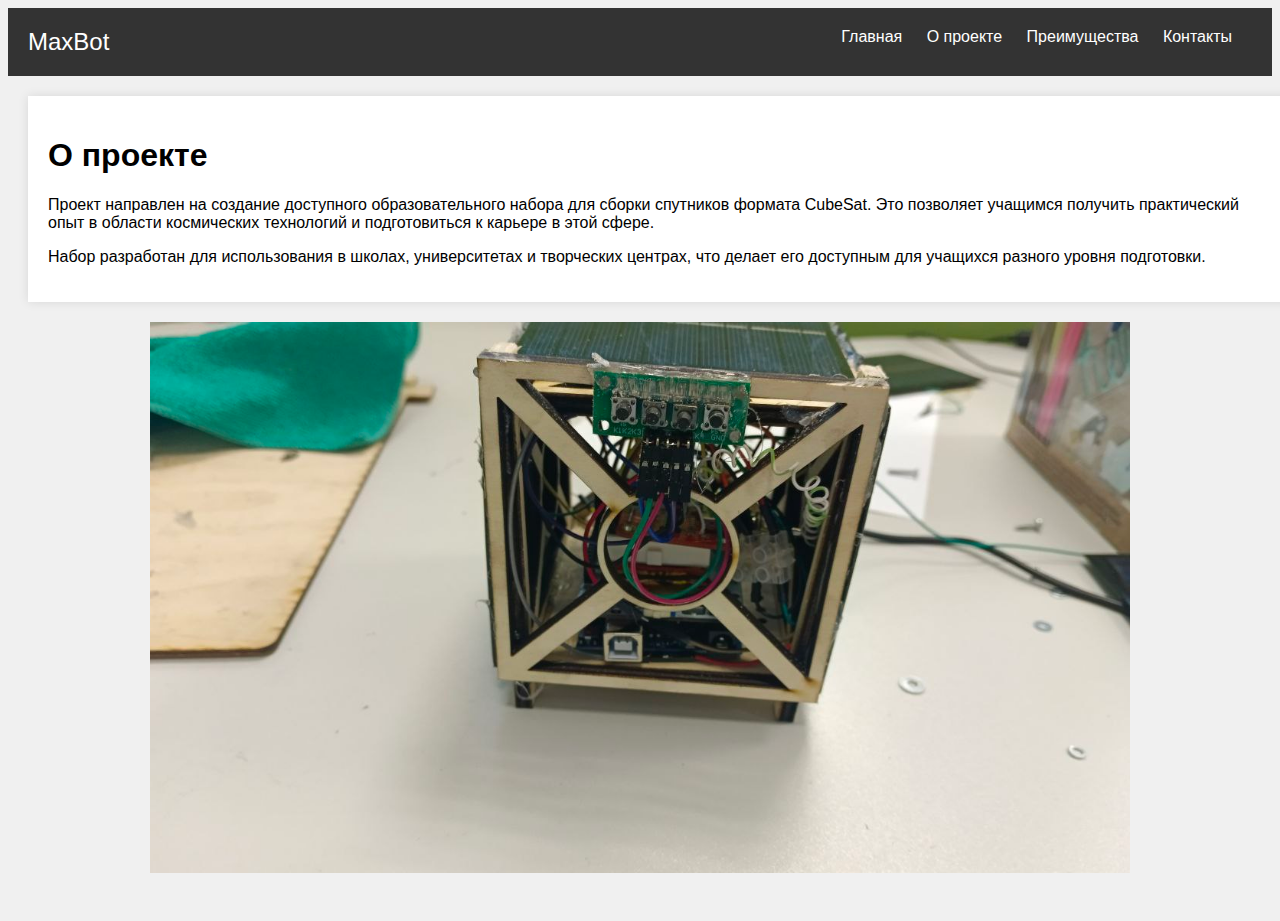
<file: about.html>
<!DOCTYPE html>
<html lang="ru">
<head>
    <meta charset="UTF-8">
    <meta name="viewport" content="width=device-width, initial-scale=1.0">
    <title>О проекте</title>
    <link rel="stylesheet" href="style.css">
</head>
<body>
    <header>
        <div class="logo">MaxBot</div>
        <nav class="nav-left">
            <ul>
                <li><a href="index.html">Главная</a></li>
                <li><a href="about.html">О проекте</a></li>
                <li><a href="benefits.html">Преимущества</a></li>
                <li><a href="contacts.html">Контакты</a></li>
            </ul>
        </nav>
    </header>
    <main>
        <section class="block animate full-width">
            <h1>О проекте</h1>
            <p>Проект направлен на создание доступного образовательного набора для сборки спутников формата CubeSat. Это позволяет учащимся получить практический опыт в области космических технологий и подготовиться к карьере в этой сфере.</p>
            <p>Набор разработан для использования в школах, университетах и творческих центрах, что делает его доступным для учащихся разного уровня подготовки.</p>
        </section>
        <img src="vid.jpg" alt="Изображение о проекте" class="block-image">
    </main>
</body>
</html>
</file>
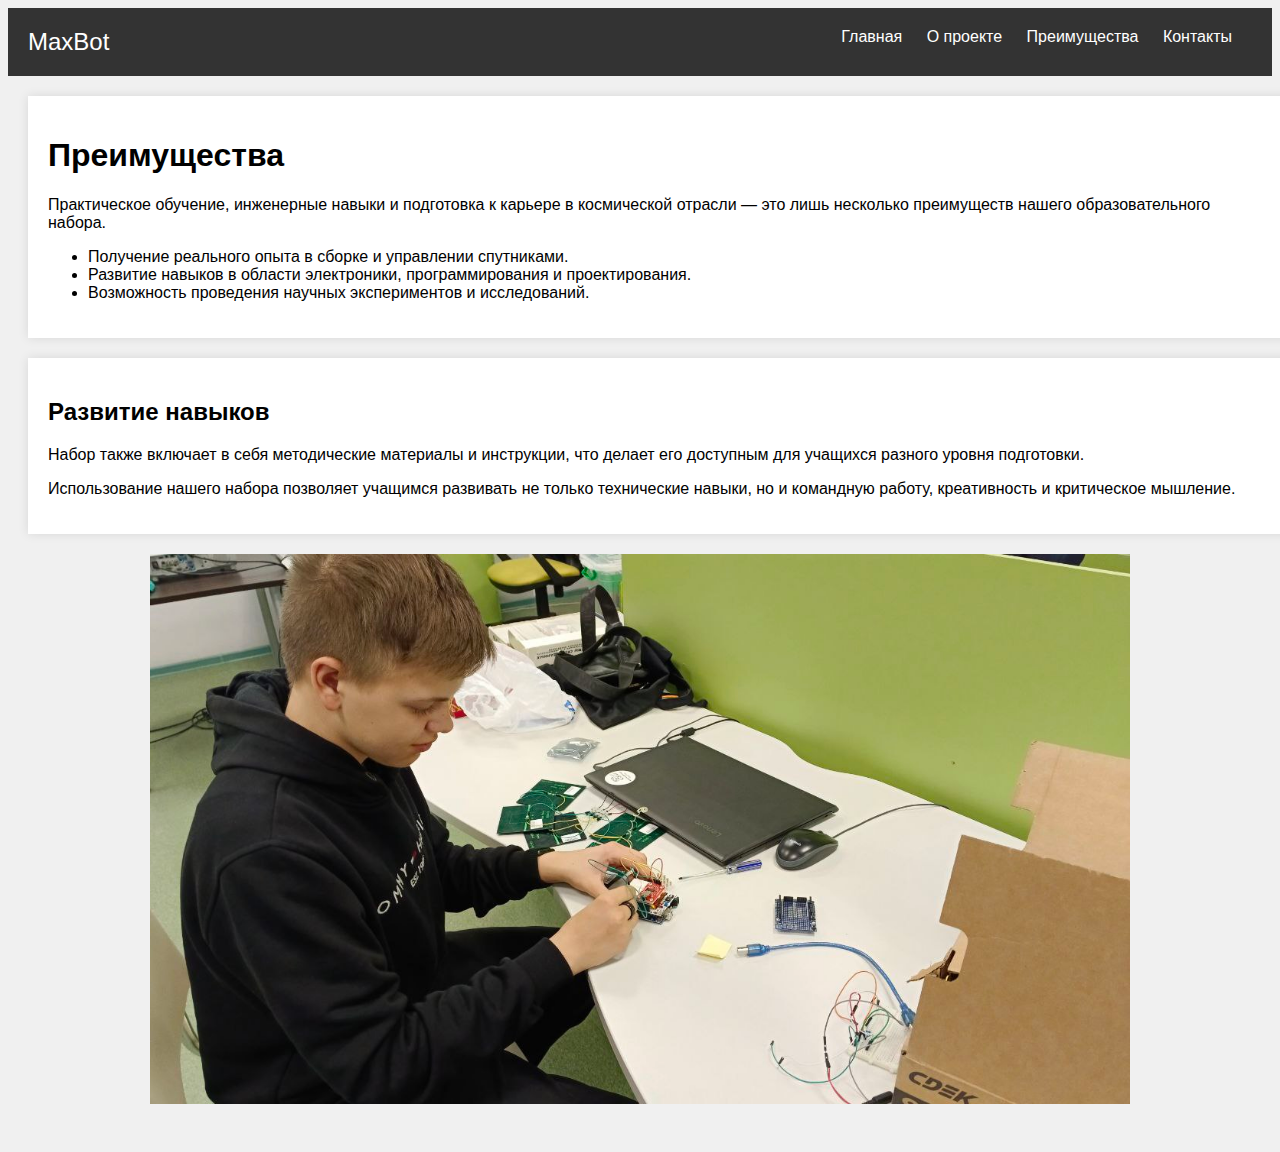
<file: benefits.html>
<!DOCTYPE html>
<html lang="ru">
<head>
    <meta charset="UTF-8">
    <meta name="viewport" content="width=device-width, initial-scale=1.0">
    <title>Преимущества</title>
    <link rel="stylesheet" href="style.css">
</head>
<body>
    <header>
        <div class="logo">MaxBot</div>
        <nav class="nav-left">
            <ul>
                <li><a href="index.html">Главная</a></li>
                <li><a href="about.html">О проекте</a></li>
                <li><a href="benefits.html">Преимущества</a></li>
                <li><a href="contacts.html">Контакты</a></li>
            </ul>
        </nav>
    </header>
    <main>
        <section class="block animate full-width">
            <h1>Преимущества</h1>
            <p>Практическое обучение, инженерные навыки и подготовка к карьере в космической отрасли — это лишь несколько преимуществ нашего образовательного набора.</p>
            <ul>
                <li>Получение реального опыта в сборке и управлении спутниками.</li>
                <li>Развитие навыков в области электроники, программирования и проектирования.</li>
                <li>Возможность проведения научных экспериментов и исследований.</li>
            </ul>
        </section>
        
        <section class="block animate full-width">
            <h2>Развитие навыков</h2>
            <p>Набор также включает в себя методические материалы и инструкции, что делает его доступным для учащихся разного уровня подготовки.</p>
            <p>Использование нашего набора позволяет учащимся развивать не только технические навыки, но и командную работу, креативность и критическое мышление.</p>
        </section>
        <img src="pr.jpg" alt="Изображение преимуществ" class="block-image">
    </main>
</body>
</html>
</file>
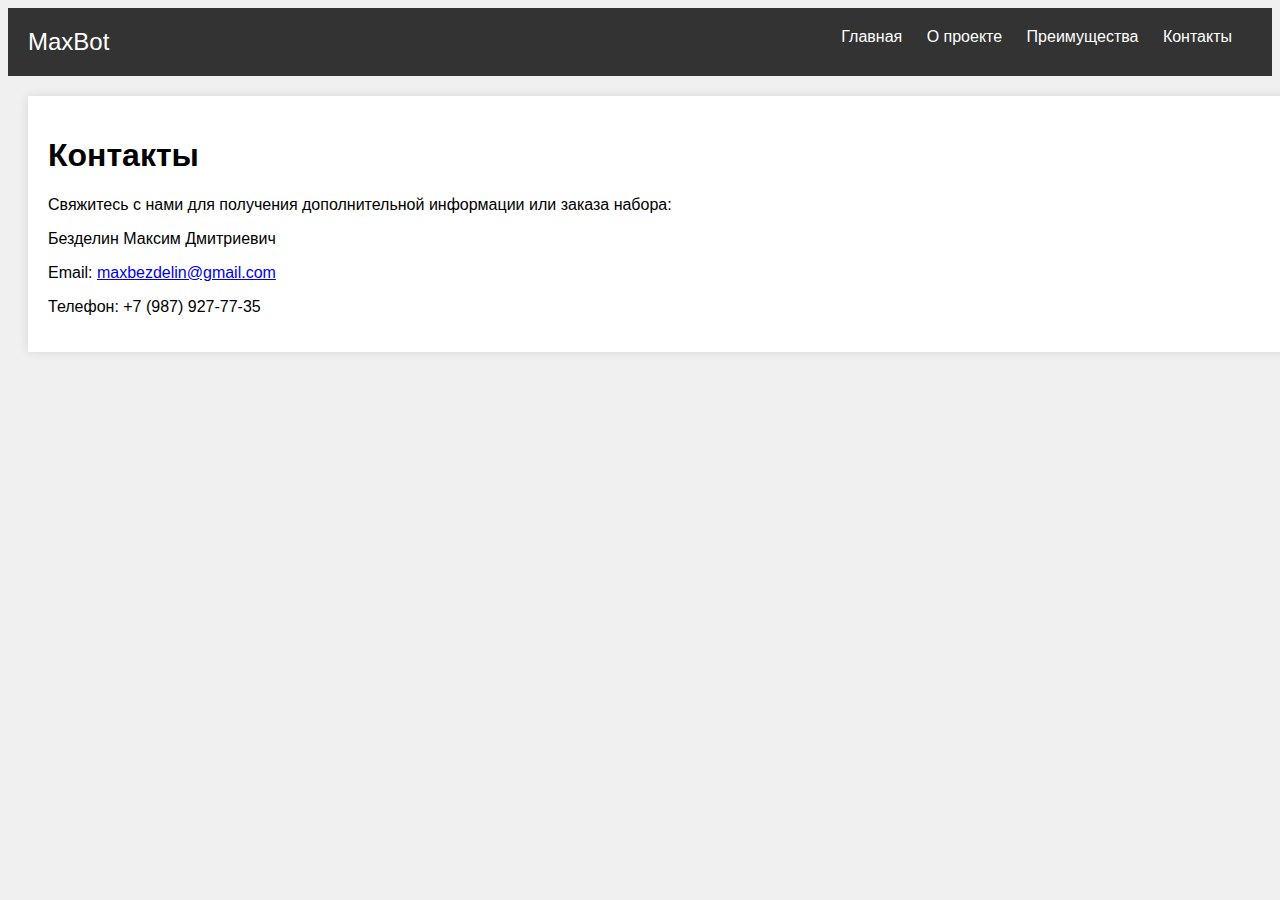
<file: contacts.html>
<!DOCTYPE html>
<html lang="ru">
<head>
    <meta charset="UTF-8">
    <meta name="viewport" content="width=device-width, initial-scale=1.0">
    <title>Контакты</title>
    <link rel="stylesheet" href="style.css">
</head>
<body>
    <header>
        <div class="logo">MaxBot</div>
        <nav class="nav-left">
            <ul>
                <li><a href="index.html">Главная</a></li>
                <li><a href="about.html">О проекте</a></li>
                <li><a href="benefits.html">Преимущества</a></li>
                <li><a href="contacts.html">Контакты</a></li>
            </ul>
        </nav>
    </header>
    <main>
        <section class="block animate full-width">
            <h1>Контакты</h1>
            <p>Свяжитесь с нами для получения дополнительной информации или заказа набора:</p>
            <p>Безделин Максим Дмитриевич</p>
            <p>Email: <a href="maxbezdelin@gmail.com.com">maxbezdelin@gmail.com</a></p>
            <p>Телефон: +7 (987) 927-77-35</p>
        </section>
    </main>
</body>
</html>
</file>
<file: style.css>
body {
    font-family: Arial, sans-serif;
    background-color: #f0f0f0;
}

header {
    background-color: #333;
    color: #fff;
    padding: 20px;
    text-align: left;
    display: flex;
}

.logo {
    font-size: 24px;
    margin-right: 20px;
}

.nav-left {
    margin-left: auto;
}

nav ul {
    list-style: none;
    padding: 0;
    margin: 0;
}

nav li {
    display: inline-block;
    margin-right: 20px;
}

nav a {
    text-decoration: none;
    color: #fff;
}

main {
    padding: 20px;
}

.block {
    background-color: #fff;
    padding: 20px;
    margin-bottom: 20px;
    box-shadow: 0 0 10px rgba(0,0,0,0.1);
}

.full-width {
    width: 100%;
    padding: 20px;
    margin-bottom: 20px;
    box-shadow: 0 0 10px rgba(0,0,0,0.1);
}

.animate {
    animation: fade-in 1s;
}

@keyframes fade-in {
    from {
        opacity: 0;
    }
    to {
        opacity: 1;
    }
}

.carousel {
    margin-top: 20px;
}

.carousel img {
    width: 100%;
    height: auto;
}

.home-image {
    width: 60%;
    height: auto;
    margin: 20px auto;
    display: block;
}

.block-image {
    width: 80%;
    height: auto;
    margin: 20px auto;
    display: block;
}

form {
    margin-top: 20px;
}

label {
    display: block;
    margin-bottom: 10px;
}

input, textarea {
    width: 100%;
    padding: 10px;
    margin-bottom: 20px;
    border: 1px solid #ccc;
}

button[type="submit"] {
    background-color: #333;
    color: #fff;
    border: none;
    padding: 10px 20px;
    cursor: pointer;
}

button[type="submit"]:hover {
    background-color: #444;
}
</file>
